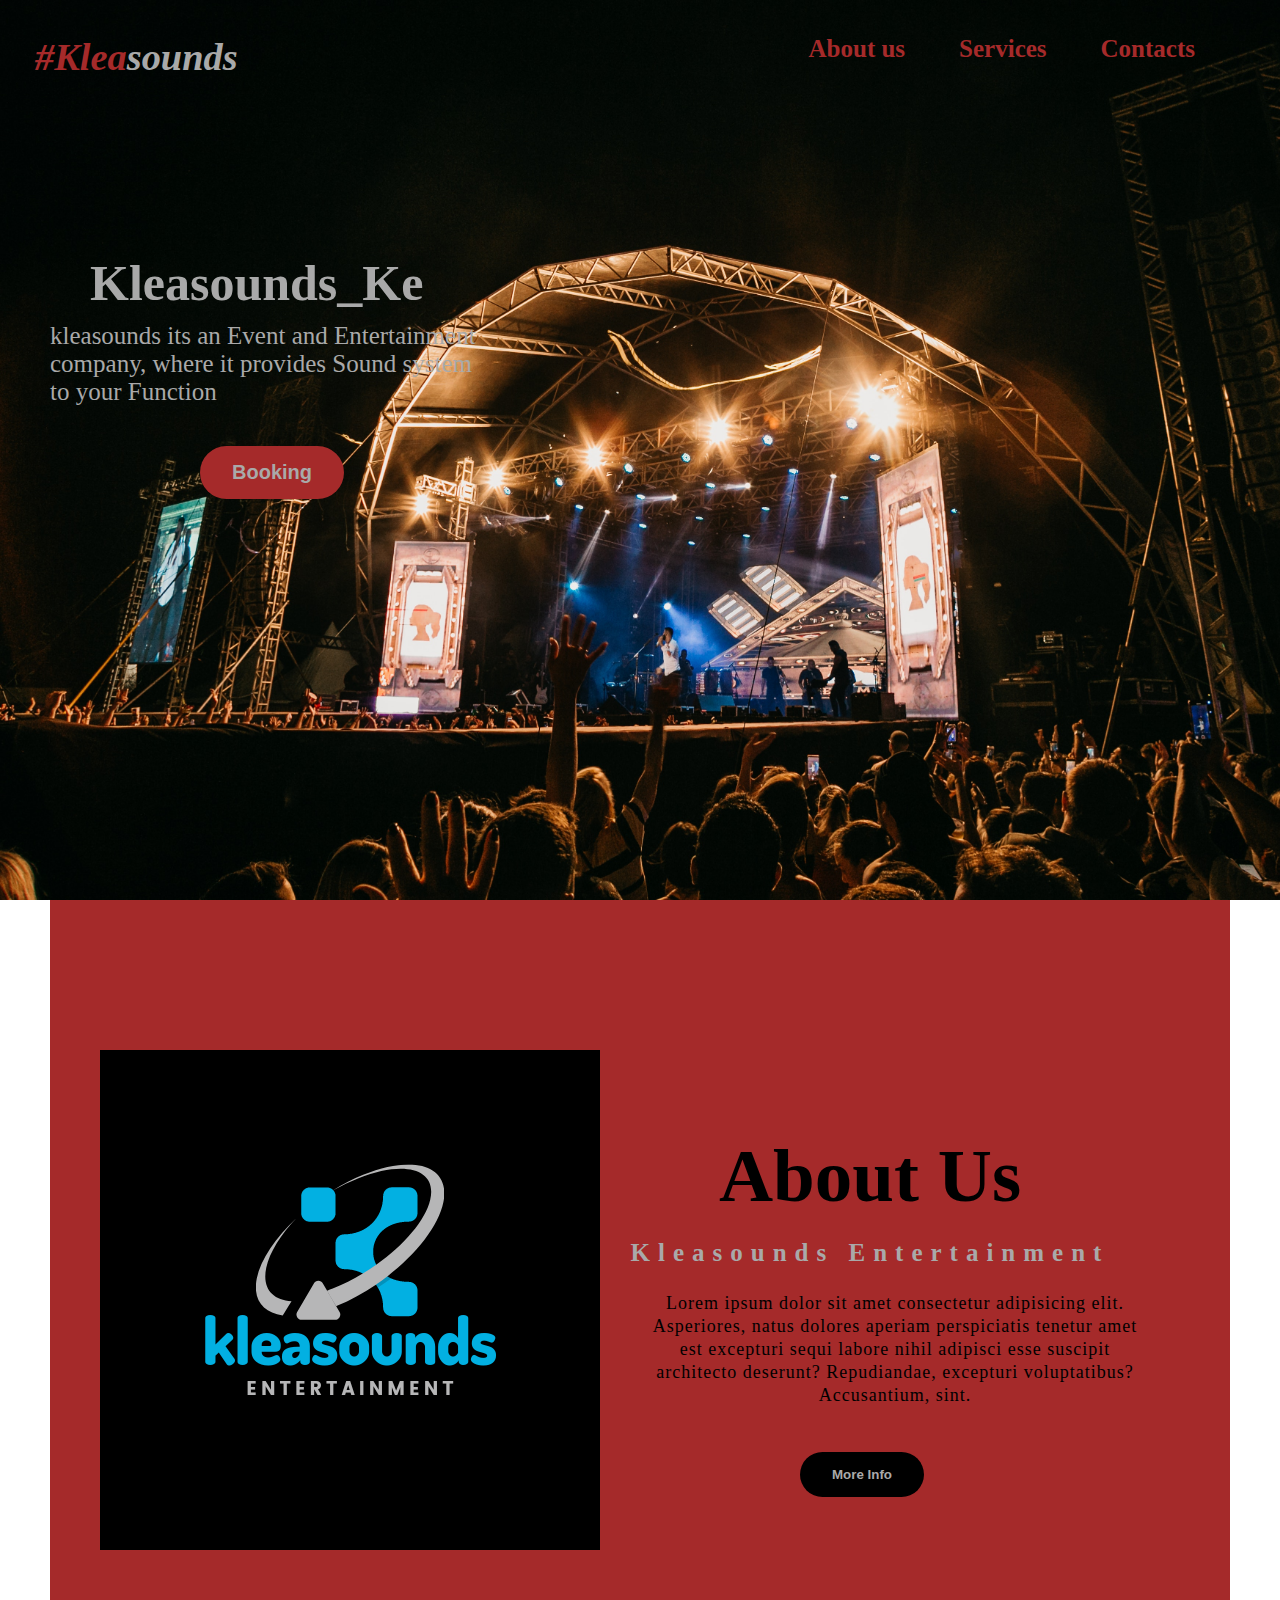
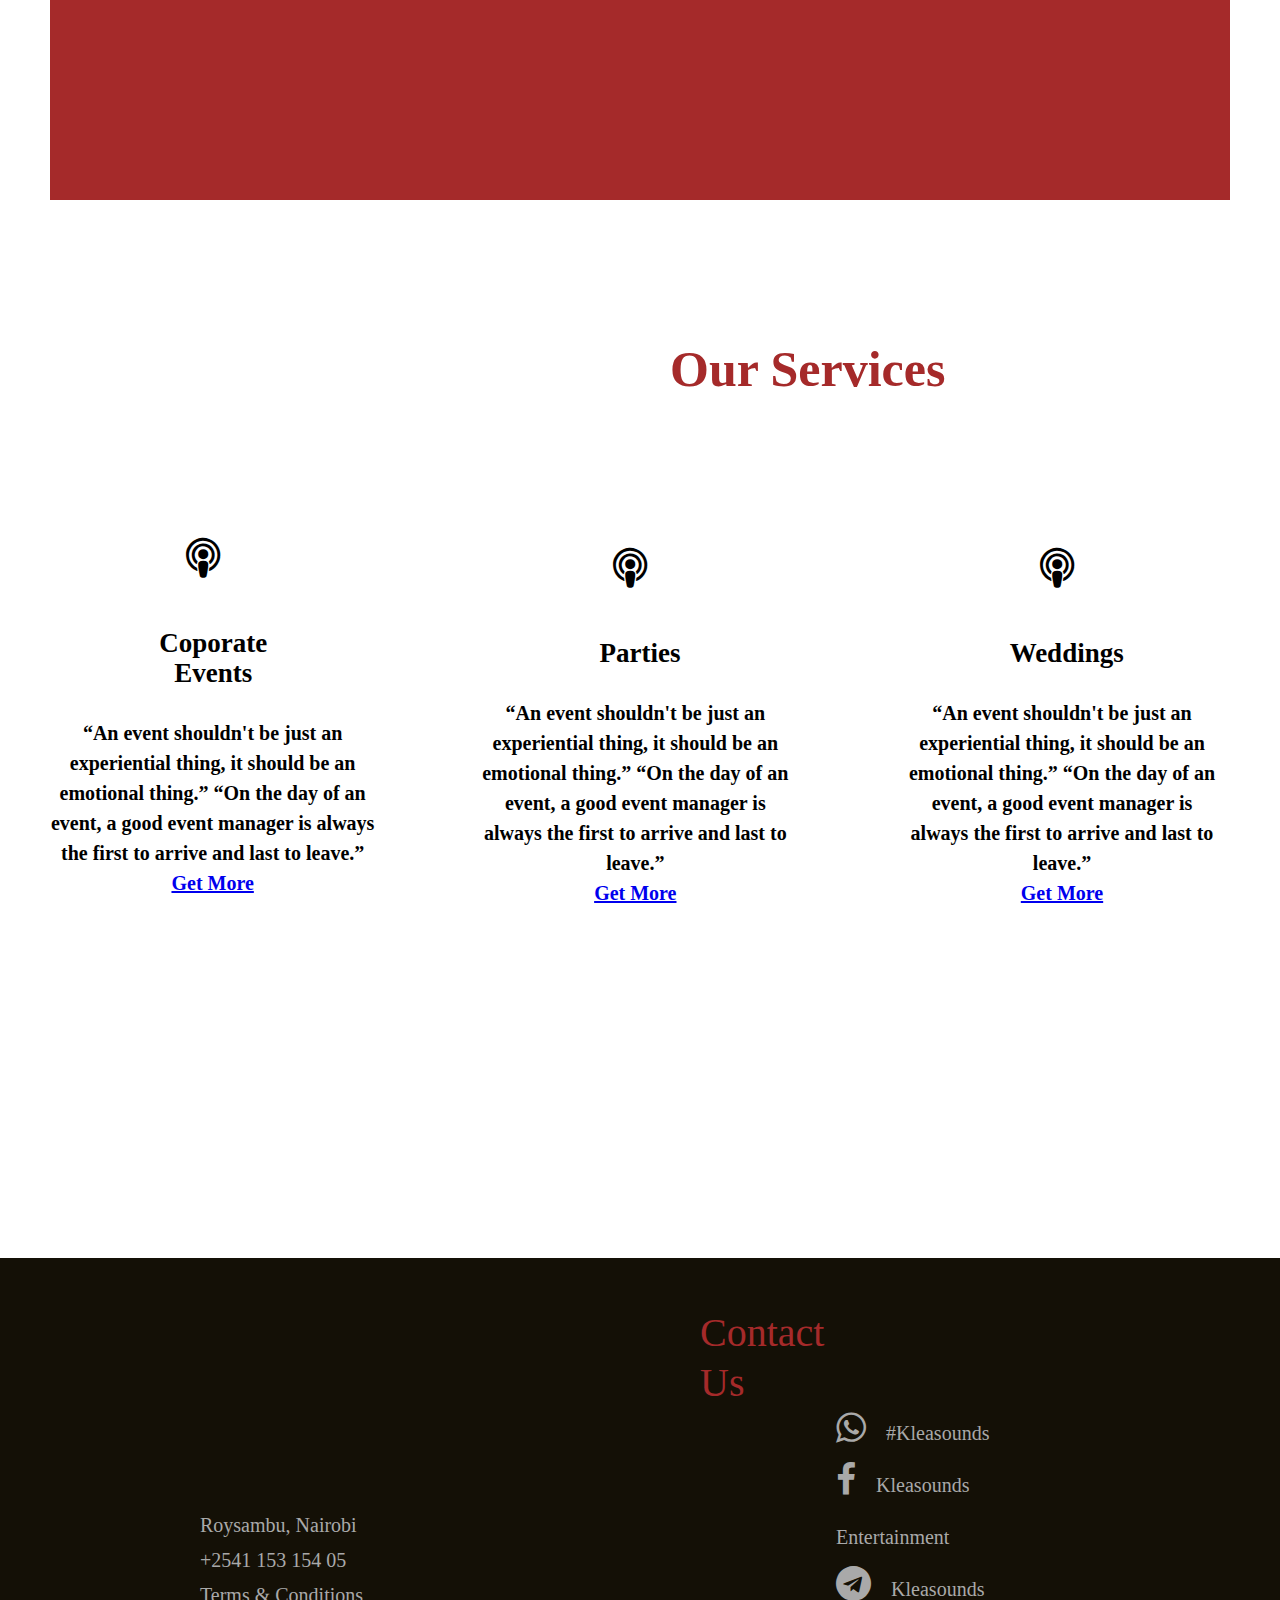
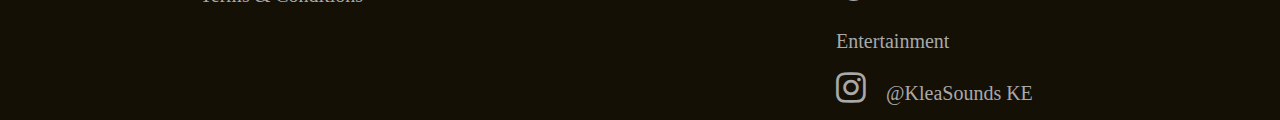
<file: index.html>
<!DOCTYPE html>
<html lang="en">
<head>
    <meta charset="UTF-8">
    <meta http-equiv="X-UA-Compatible" content="IE=edge">
    <meta name="viewport" content="width=device-width, initial-scale=1.0">
    <link rel="stylesheet" href="https://cdnjs.cloudflare.com/ajax/libs/font-awesome/4.7.0/css/font-awesome.min.css">
    <link rel="stylesheet" href="./assets/css/stye.css">
    <title>my_portfolio</title>
</head>
<body>
    <!-- my landing page -->
    <div id="main">
        <div id="navbar">
        <!-- navbar section -->
            <!-- logo section -->
            <div class="logo">
                <h1>#Klea<span>sounds</span></h1>
            </div>
            <!-- end of logo section -->
            
            <div class="links">
                <ul>
                    <a href="#about">About us</a>
                    <a href="#services">Services</a>
                    <a href="#footer">Contacts</a>
                </ul>
            </div>
        </div>
        <div class="kleasounds">
            <h1>Kleasounds_Ke</h1>
            <p>kleasounds its an Event and Entertainment<br>company, where it provides Sound system<br>to your Function</p>
            <button id="book"><a href="./booking.html">Booking</a></button>
        </div>
    </div>
        <!-- end of navbar section -->
        <div class="main-1">
            <div id="about">
                <div class="main-2">
                    <img src="./assets/images/20220225_185711_0000.png" alt="">
                <div class="about-text">
                    <h1>About Us</h1>
                    <h4>Kleasounds Entertainment</h4>
                    <p>Lorem ipsum dolor sit amet consectetur adipisicing elit. Asperiores, natus dolores aperiam perspiciatis tenetur amet est excepturi sequi labore nihil adipisci esse suscipit architecto deserunt? Repudiandae, excepturi voluptatibus? Accusantium, sint.</p>
                    <button id="btn-1">More Info</button>
                </div>
            </div>
            </div>
        </div>
        <!-- content section -->
        <div id="services">
          <div class="title">
            <h2>Our Services</h2>
          </div>
          <div class="serve">
          <div class="box-1">
              <div class="card">
                <i class="fa fa-podcast" aria-hidden="true"></i>
                  <h5>Coporate Events</h5>
                  <div class="cop">
                      <p> “An event shouldn't be just an experiential thing, it should be an emotional thing.” “On the day of an event, a good event manager is always the first to arrive and last to leave.”</p>
                      <p style="text-align: center;">
                          <a class="btn" href="#">Get More</a>
                      </p>
                  </div>
              </div>
          </div>
          <div class="box-2">
            <div class="card">
              <i class="fa fa-podcast" aria-hidden="true"></i>
                <h5>Parties</h5>
                <div class="cop">
                    <p> “An event shouldn't be just an experiential thing, it should be an emotional thing.” “On the day of an event, a good event manager is always the first to arrive and last to leave.”</p>
                    <p style="text-align: center;">
                        <a class="btn" href="#">Get More</a>
                    </p>
                </div>
            </div>
        </div>
        <div class="box-3">
            <div class="card">
              <i class="fa fa-podcast" aria-hidden="true"></i>
                <h5>Weddings</h5>
                <div class="cop">
                    <p> “An event shouldn't be just an experiential thing, it should be an emotional thing.” “On the day of an event, a good event manager is always the first to arrive and last to leave.”</p>
                    <p style="text-align: center;">
                        <a class="btn" href="#">Get More</a>
                    </p>
                </div>
            </div>
        </div>
    </div>
    </div>
        <!-- end of content section -->
        <!--contact section-->
    <div id="footer">
            <div class="column">
                <div class="itemz">
                    <div class="footertitle">
                        <p>Contact Us</p>
                    </div>
                    <div class="footernamba">
                        <li>Roysambu, Nairobi</li>
                        <li>+2541 153 154 05</li>
                        <li>Terms & Conditions</li>
                    </div>
                </div>
                    <div class="footerContent">
                        <div class="socialIcons">
                            <div class="whatsapp">
                                <a href="https://api.whatsapp.com"><i class="fa fa-whatsapp"></i>#Kleasounds</a>
                            </div>
                            <div class="facebook">
                                <a href="https://web.facebook.com/Kleasounds/"><i class="fa fa-facebook"></i>Kleasounds Entertainment</a>
                            </div>
                            <div class="telegram">
                                <a href="https://web.telegram.org/z/"><i class="fa fa-telegram"></i>Kleasounds Entertainment</a>
                            </div>
                            <div class="instagram">
                                <a href="https://www.instagram.com/Kleasounds/?fbclid=IwAR2Cr6H8GAZTRYelWC1n5vyrrXmX4j8PtfkxIpghhwI-J41WWn76DgLkEPc"><i class="fa fa-instagram"></i>@KleaSounds KE</a>
                            </div>
                        </div>
                    </div>
                </div>
        </div>
    <!-- end of landing page -->
</body>
</html>
</file>
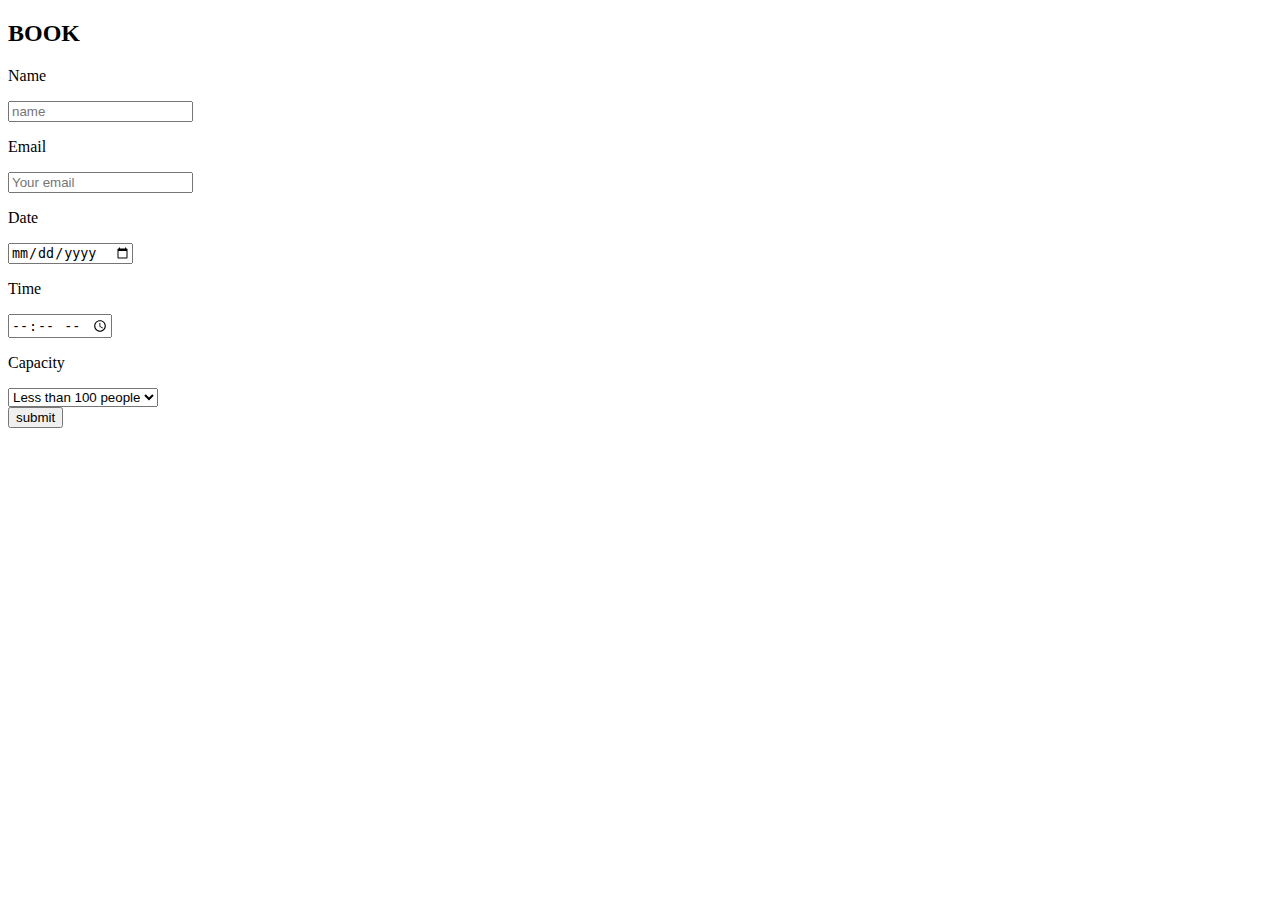
<file: booking.html>
<!DOCTYPE html>
<html lang="en">
<head>
    <meta charset="UTF-8">
    <meta http-equiv="X-UA-Compatible" content="IE=edge">
    <meta name="viewport" content="width=device-width, initial-scale=1.0">
    <title>Booking</title>
</head>
<body>
    <div class="form">
        <form action="#">
            <h2>BOOK</h2>
            <div class="form-field">
                <p>Name</p>
                <input type="text" placeholder="name">
            </div>
            <div class="form-field">
                <p>Email</p>
                <input type="email" placeholder="Your email">
            </div>
            <div class="form-field">
                <p>Date</p>
                <input type="date">
            </div>
            <div class="form-field">
                <p>Time</p>
                <input type="time">
            </div>
            <div class="form-field">
                <p>Capacity</p>
                <select name="select" id="#">
                    <option value="1">Less than 100 people</option>
                    <option value="2">200 people</option>
                    <option value="3">500 people</option>
                    <option value="4">1000 people</option>
                </select>
            </div>
            <button id="btn">submit</button>
        </form>
    </div>
</body>
</html>
</file>
<file: assets/css/stye.css>
*{
    margin: 0;
    padding: 0;
    box-sizing: border-box;
}

#main{
    background: url(../images/pexels-jonathan-borba-3563172.jpg);  
    width: 100%;
    height: 100vh;
    background-position: center;
    background-size: cover;
    background-repeat: no-repeat;
}
#navbar{
    padding: 35px;
    display: flex;
    justify-content: space-between;
}

.logo{
    color: brown;
    font-style: italic;
    font-size: larger;
}

.logo span{
    color: darkgrey;
}

.links ul a{
    color: brown;
    font-size: 25px;
    padding-right: 50px;
    text-decoration: none;
    font-weight: bolder;
    cursor: pointer;
    
}
.kleasounds{
    color: darkgrey;
    font-size: 25px;
    margin-top: 140px;
    margin-left: 50px

}

.kleasounds h1{
    margin-left: 40px;
    margin-bottom: 10px;
    
}


#book a{
    text-decoration: none;
    font-size: 20px;
    color: darkgrey;
}

.kleasounds #book{
    background-color: brown;
    border: 2px solid transparent;
    font-weight: bold;
    padding: 13px 30px;
    border-radius: 30px;
    transition: .4s;
    margin-left: 150px;
    margin-top: 40px;
    cursor: pointer;
}

#book:hover{
    background-color: black;
    border: 5px solid darkgrey;
    cursor: pointer;

}


.main-1{
    margin-left: 50px;
    margin-right: 50px;
}

#about{
    background-color: brown;
    height: 100vh;
}

#about img{
    height: auto;
    width: 500px;
    margin-top: 150px;
}
.about-text{
    width: 550px;
    margin-right: 90px;
    margin-top: 180px;
}

.main-2{
    margin-left: 50px;
    display: flex;
    align-items: center;
    justify-content: space-around;
}

.about-text h1{
    font-size: 75px;
    text-transform: capitalize;
    margin-bottom: 20px;
    text-align: center;

}

.about-text h4{
    color: darkgrey;
    letter-spacing: 8px;
    font-size: 25px;
    margin-bottom: 25px;
    text-transform: capitalize;
    text-align: center;

}

.about-text p{
    letter-spacing: 1px;
    line-height: 23px;
    font-size: 18px;
    margin-bottom: 45px;
    margin-left: 50px;
    text-align: center;
}

#btn-1{
    background-color: black;
    color: darkgrey;
    text-decoration: none;
    border: 2px solid transparent;
    font-weight: bold;
    padding: 13px 30px;
    border-radius: 30px;
    transition: .4s;
    margin-left: 200px;
    
}

#btn-1:hover{
    background-color: transparent;
    border: 2px solid darkgrey;
    cursor: pointer;
}

/* services */
#services{

}

.serve{
    display: grid;
    grid-template-columns: repeat(3, 1fr);

}

.title h2{
    color: brown;
    font-size: 50px;
    margin-top: 140px;
    margin-left: 670px;
}

h5{
    font-size: 27px;
    margin-bottom: 30px;
    margin-left: 100px;
}

.cop p{
    width: 140%;
}

.serve i{
    font-size: 40px;
    margin-bottom: 50px;
    margin-left: 80px;
}

.box{
    font-size: 20px;

}

.card{
    font-weight: bold;
    margin-left: -100px;
    line-height: 30px;
    text-align: center;
}

.box-1{
    font-size: 20px;
    margin: 40px;
    padding: 100px;
}

.box-2{
    font-size: 20px;
    margin-left: 10px;
    margin: 50px;
    padding: 100px;
    

}

.box-3{
    font-size: 20px;
    margin-left: 10px;
    margin: 50px;
    padding: 100px;
    

}

/* footer */

#footer{
    overflow: hidden;
    background: #141006;
    margin-top: 200px;

}

.itemz{
    color: brown;
    font-size: 20px;
}

.itemz .footertitle p{
    font-size: 40px;
    margin-left: 700px;
    margin-top: 50px;

}

.itemz .footernamba{
    margin-top: 100px;
    margin-left: 200px;
    color: darkgrey;
}

.itemz .footernamba li{
    display: flex;
    line-height: 35px;
}

#footer .column{
    display: flex;
    justify-content: space-between;
    line-height: 50px;
}

#footer .footerContent .socialIcons {
    margin-top: 150px;
    margin-right: 200px;
    
}


#footer .footerContent .socialIcons a{
    text-decoration: none;
    font-size: 20px;
    color: darkgrey;
}

#footer .footerContent .socialIcons i{
    font-size: 1.5em;
    transition: all .3s ease;
    font-size: 35px;
    margin-right: 20px;
}
#footer .footerContent .socialIcons i:hover{
    font-size: 2.5em;
    cursor: pointer;
}
</file>
